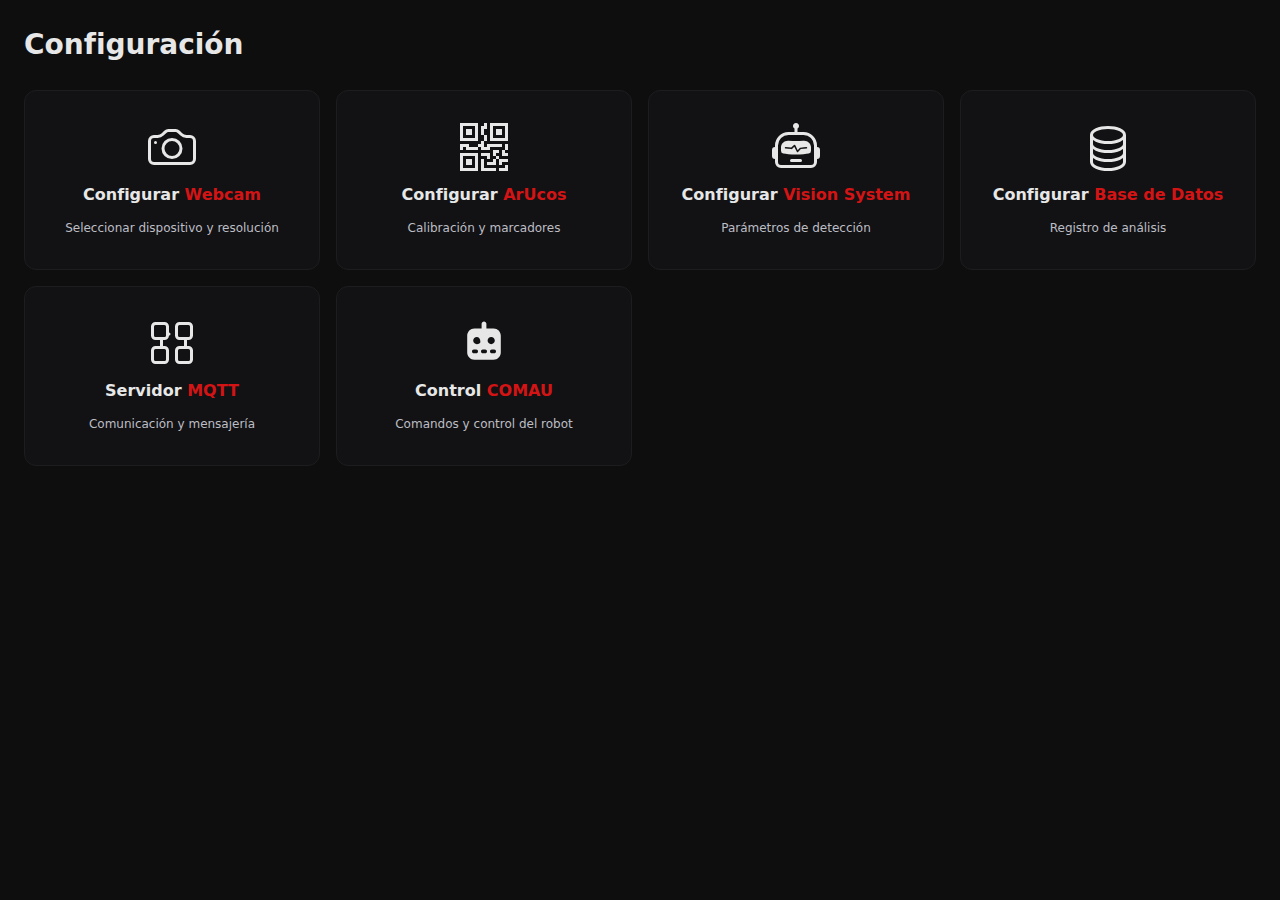
<file: templates/configuracion.html>
<!DOCTYPE html>
<html lang="es">
<head>
  <meta charset="UTF-8">
  <meta name="viewport" content="width=device-width, initial-scale=1.0">
  <title>Configuración</title>
  <link rel="stylesheet" href="/static/styles.css">
  <style>
    body {
      padding: 24px;
      background: var(--bg-primary);
    }
    
    .config-grid {
      display: grid;
      grid-template-columns: repeat(auto-fill, minmax(280px, 1fr));
      gap: var(--space-lg);
      margin-top: var(--space-xl);
    }
    
    .config-card {
      display: flex;
      flex-direction: column;
      align-items: center;
      justify-content: center;
      gap: var(--space-md);
      padding: 32px 24px;
      background: var(--surface);
      border: 1px solid var(--border);
      border-radius: var(--radius-lg);
      cursor: pointer;
      text-decoration: none;
      transition: all 0.2s ease;
    }
    
    .config-card:hover {
      background: var(--surface-hover);
      border-color: var(--border-light);
      box-shadow: 0 0 0 2px rgba(212, 20, 20, 0.2) inset;
      transform: translateY(-2px);
    }
    
    .config-card svg {
      width: 48px;
      height: 48px;
      color: var(--text-primary);
    }
    
    .config-card-title {
      font-size: var(--font-size-lg);
      font-weight: 600;
      color: var(--text-primary);
      text-align: center;
    }
    
    .config-card-subtitle {
      font-size: var(--font-size-sm);
      color: var(--text-secondary);
      text-align: center;
    }
  </style>
</head>
<body>
  <h1 style="color: var(--text-primary); margin-bottom: var(--space-lg);">Configuración</h1>
  
  <div class="config-grid">
    <!-- Configurar Webcam -->
    <a class="config-card" href="/templates/configWebCam.html">
      <svg xmlns="http://www.w3.org/2000/svg" viewBox="0 0 16 16" fill="currentColor">
        <path d="M15 12a1 1 0 0 1-1 1H2a1 1 0 0 1-1-1V6a1 1 0 0 1 1-1h1.172a3 3 0 0 0 2.12-.879l.83-.828A1 1 0 0 1 6.827 3h2.344a1 1 0 0 1 .707.293l.828.828A3 3 0 0 0 12.828 5H14a1 1 0 0 1 1 1zM2 4a2 2 0 0 0-2 2v6a2 2 0 0 0 2 2h12a2 2 0 0 0 2-2V6a2 2 0 0 0-2-2h-1.172a2 2 0 0 1-1.414-.586l-.828-.828A2 2 0 0 0 9.172 2H6.828a2 2 0 0 0-1.414.586l-.828.828A2 2 0 0 1 3.172 4z"/>
        <path d="M8 11a2.5 2.5 0 1 1 0-5 2.5 2.5 0 0 1 0 5m0 1a3.5 3.5 0 1 0 0-7 3.5 3.5 0 0 0 0 7M3 6.5a.5.5 0 1 1-1 0 .5.5 0 0 1 1 0"/>
      </svg>
      <div class="config-card-title">Configurar <span class="text-brand">Webcam</span></div>
      <div class="config-card-subtitle">Seleccionar dispositivo y resolución</div>
    </a>

    <!-- Configurar ArUcos -->
    <a class="config-card" href="/templates/arucos.html">
      <svg xmlns="http://www.w3.org/2000/svg" viewBox="0 0 16 16" fill="currentColor">
        <path d="M2 2h2v2H2z"/>
        <path d="M6 0v6H0V0zM5 1H1v4h4zM4 12H2v2h2z"/>
        <path d="M6 10v6H0v-6zm-5 1v4h4v-4zm11-9h2v2h-2z"/>
        <path d="M10 0v6h6V0zm5 1v4h-4V1zM8 1V0h1v2H8v2H7V1zm0 5V4h1v2zM6 8V7h1V6h1v2h1V7h5v1h-4v1H7V8zm0 0v1H2V8H1v1H0V7h3v1zm10 1h-1V7h1zm-1 0h-1v2h2v-1h-1zm-4 0h2v1h-1v1h-1zm2 3v-1h-1v1h-1v1H9v1h3v-2zm0 0h3v1h-2v1h-1zm-4-1v1h1v-2H7v1z"/>
        <path d="M7 12h1v3h4v1H7zm9 2v2h-3v-1h2v-1z"/>
      </svg>
      <div class="config-card-title">Configurar <span class="text-brand">ArUcos</span></div>
      <div class="config-card-subtitle">Calibración y marcadores</div>
    </a>

    <!-- Vision System -->
    <a class="config-card" href="/templates/visionSystem.html">
      <svg xmlns="http://www.w3.org/2000/svg" viewBox="0 0 16 16" fill="currentColor">
        <path d="M6 12.5a.5.5 0 0 1 .5-.5h3a.5.5 0 0 1 0 1h-3a.5.5 0 0 1-.5-.5M3 8.062C3 6.76 4.235 5.765 5.53 5.886a26.6 26.6 0 0 0 4.94 0C11.765 5.765 13 6.76 13 8.062v1.157a.93.93 0 0 1-.765.935c-.845.147-2.34.346-4.235.346s-3.39-.2-4.235-.346A.93.93 0 0 1 3 9.219zm4.542-.827a.25.25 0 0 0-.217.068l-.92.9a25 25 0 0 1-1.871-.183.25.25 0 0 0-.068.495c.55.076 1.232.149 2.02.193a.25.25 0 0 0 .189-.071l.754-.736.847 1.71a.25.25 0 0 0 .404.062l.932-.97a25 25 0 0 0 1.922-.188.25.25 0 0 0-.068-.495c-.538.074-1.207.145-1.98.189a.25.25 0 0 0-.166.076l-.754.785-.842-1.7a.25.25 0 0 0-.182-.135"/>
        <path d="M8.5 1.866a1 1 0 1 0-1 0V3h-2A4.5 4.5 0 0 0 1 7.5V8a1 1 0 0 0-1 1v2a1 1 0 0 0 1 1v1a2 2 0 0 0 2 2h10a2 2 0 0 0 2-2v-1a1 1 0 0 0 1-1V9a1 1 0 0 0-1-1v-.5A4.5 4.5 0 0 0 10.5 3h-2zM14 7.5V13a1 1 0 0 1-1 1H3a1 1 0 0 1-1-1V7.5A3.5 3.5 0 0 1 5.5 4h5A3.5 3.5 0 0 1 14 7.5"/>
      </svg>
      <div class="config-card-title">Configurar <span class="text-brand">Vision System</span></div>
      <div class="config-card-subtitle">Parámetros de detección</div>
    </a>

    <!-- Base de Datos -->
    <a class="config-card" href="/templates/database.html">
      <svg xmlns="http://www.w3.org/2000/svg" viewBox="0 0 16 16" fill="currentColor">
        <path d="M4.318 2.687C5.234 2.271 6.536 2 8 2s2.766.27 3.682.687C12.644 3.125 13 3.627 13 4c0 .374-.356.875-1.318 1.313C10.766 5.729 9.464 6 8 6s-2.766-.27-3.682-.687C3.356 4.875 3 4.373 3 4c0-.374.356-.875 1.318-1.313M13 5.698V7c0 .374-.356.875-1.318 1.313C10.766 8.729 9.464 9 8 9s-2.766-.27-3.682-.687C3.356 7.875 3 7.373 3 7V5.698c.271.202.58.378.904.525C4.978 6.711 6.427 7 8 7s3.022-.289 4.096-.777A5 5 0 0 0 13 5.698M14 4c0-1.007-.875-1.755-1.904-2.223C11.022 1.289 9.573 1 8 1s-3.022.289-4.096.777C2.875 2.245 2 2.993 2 4v9c0 1.007.875 1.755 1.904 2.223C4.978 15.71 6.427 16 8 16s3.022-.289 4.096-.777C13.125 14.755 14 14.007 14 13zm-1 4.698V10c0 .374-.356.875-1.318 1.313C10.766 11.729 9.464 12 8 12s-2.766-.27-3.682-.687C3.356 10.875 3 10.373 3 10V8.698c.271.202.58.378.904.525C4.978 9.71 6.427 10 8 10s3.022-.289 4.096-.777A5 5 0 0 0 13 8.698m0 3V13c0 .374-.356.875-1.318 1.313C10.766 14.729 9.464 15 8 15s-2.766-.27-3.682-.687C3.356 13.875 3 13.373 3 13v-1.302c.271.202.58.378.904.525C4.978 12.71 6.427 13 8 13s3.022-.289 4.096-.777c.324-.147.633-.323.904-.525"/>
      </svg>
      <div class="config-card-title">Configurar <span class="text-brand">Base de Datos</span></div>
      <div class="config-card-subtitle">Registro de análisis</div>
    </a>

        <!-- MQTT Server -->
        <a class="config-card" href="/templates/mqtt_server.html">
          <svg xmlns="http://www.w3.org/2000/svg" viewBox="0 0 16 16" fill="currentColor">
            <path d="M1 2.5A1.5 1.5 0 0 1 2.5 1h3A1.5 1.5 0 0 1 7 2.5v3A1.5 1.5 0 0 1 5.5 7h-3A1.5 1.5 0 0 1 1 5.5zM2.5 2a.5.5 0 0 0-.5.5v3a.5.5 0 0 0 .5.5h3a.5.5 0 0 0 .5-.5v-3a.5.5 0 0 0-.5-.5zm6.5.5A1.5 1.5 0 0 1 10.5 1h3A1.5 1.5 0 0 1 15 2.5v3A1.5 1.5 0 0 1 13.5 7h-3A1.5 1.5 0 0 1 9 5.5zm1.5-.5a.5.5 0 0 0-.5.5v3a.5.5 0 0 0 .5.5h3a.5.5 0 0 0 .5-.5v-3a.5.5 0 0 0-.5-.5zM1 10.5A1.5 1.5 0 0 1 2.5 9h3A1.5 1.5 0 0 1 7 10.5v3A1.5 1.5 0 0 1 5.5 15h-3A1.5 1.5 0 0 1 1 13.5zm1.5-.5a.5.5 0 0 0-.5.5v3a.5.5 0 0 0 .5.5h3a.5.5 0 0 0 .5-.5v-3a.5.5 0 0 0-.5-.5zm6.5.5A1.5 1.5 0 0 1 10.5 9h3a1.5 1.5 0 0 1 1.5 1.5v3a1.5 1.5 0 0 1-1.5 1.5h-3A1.5 1.5 0 0 1 9 13.5zm1.5-.5a.5.5 0 0 0-.5.5v3a.5.5 0 0 0 .5.5h3a.5.5 0 0 0 .5-.5v-3a.5.5 0 0 0-.5-.5z"/>
            <path d="M6 4.5H7a.5.5 0 0 1 0 1H6zM9 4.5h.5a.5.5 0 0 1 0 1H9zM4 7v2.5a.5.5 0 0 0 1 0V7zM12 7v2.5a.5.5 0 0 0 1 0V7z"/>
          </svg>
          <div class="config-card-title">Servidor <span class="text-brand">MQTT</span></div>
          <div class="config-card-subtitle">Comunicación y mensajería</div>
        </a>

        <!-- COMAU Control -->
        <a class="config-card" href="/templates/COMAU_Control.html">
          <svg xmlns="http://www.w3.org/2000/svg" viewBox="0 0 640 640" fill="currentColor">
            <path d="M352 64C352 46.3 337.7 32 320 32C302.3 32 288 46.3 288 64L288 128L192 128C139 128 96 171 96 224L96 448C96 501 139 544 192 544L448 544C501 544 544 501 544 448L544 224C544 171 501 128 448 128L352 128L352 64zM160 432C160 418.7 170.7 408 184 408L216 408C229.3 408 240 418.7 240 432C240 445.3 229.3 456 216 456L184 456C170.7 456 160 445.3 160 432zM280 432C280 418.7 290.7 408 304 408L336 408C349.3 408 360 418.7 360 432C360 445.3 349.3 456 336 456L304 456C290.7 456 280 445.3 280 432zM400 432C400 418.7 410.7 408 424 408L456 408C469.3 408 480 418.7 480 432C480 445.3 469.3 456 456 456L424 456C410.7 456 400 445.3 400 432zM224 240C250.5 240 272 261.5 272 305C272 314.5 250.5 336 224 336C197.5 336 176 314.5 176 288C176 261.5 197.5 240 224 240zM368 288C368 261.5 389.5 240 416 240C442.5 240 464 261.5 464 288C464 314.5 442.5 336 416 336C389.5 336 368 314.5 368 288z"/>
          </svg>
          <div class="config-card-title">Control <span class="text-brand">COMAU</span></div>
          <div class="config-card-subtitle">Comandos y control del robot</div>
        </a>
  </div>
</body>
</html>
</file>
<file: static/styles.css>
/* ============================================================
   COMAU-VISION - Sistema de Diseño Modular
   ============================================================ */

/* ============================================================
   VARIABLES CSS - Paleta de Colores y Espaciado
   ============================================================ */
:root {
  /* Colores de Fondo */
  --bg-primary: #0e0e0f;
  --bg-secondary: #121214;
  --bg-tertiary: #17171a;
  
  /* Colores de Superficie */
  --surface: #121214;
  --surface-hover: #1a1a1d;
  
  /* Bordes y Líneas */
  --border: #1d1d1f;
  --border-light: #26262b;
  
  /* Colores de Texto */
  --text-primary: #e7e7e7;
  --text-secondary: #bdbdc4;
  --text-muted: #9a9aa2;
  
  /* Color de Marca */
  --brand-red: #d41414;
  --brand-red-hover: #b01010;
  
  /* Colores de Botones */
  --btn-primary: #d41414;
  --btn-primary-hover: #b01010;
  --btn-secondary: #2a2a2f;
  --btn-secondary-hover: #3a3a3f;
  --btn-success: #28a745;
  --btn-success-hover: #218838;
  --btn-danger: #dc3545;
  --btn-danger-hover: #c82333;
  --btn-warning: #ffc107;
  --btn-warning-hover: #e0a800;
  
  /* Espaciado */
  --space-xs: 4px;
  --space-sm: 8px;
  --space-md: 12px;
  --space-lg: 16px;
  --space-xl: 24px;
  --space-2xl: 32px;
  
  /* Tipografía */
  --font-family: system-ui, "Segoe UI", Roboto, Arial, sans-serif;
  --font-size-xs: 11px;
  --font-size-sm: 12px;
  --font-size-base: 14px;
  --font-size-lg: 16px;
  --font-size-xl: 18px;
  --font-size-2xl: 20px;
  --font-size-3xl: 24px;
  
  /* Bordes Redondeados */
  --radius-sm: 6px;
  --radius-md: 8px;
  --radius-lg: 12px;
  
  /* Alturas Estándar */
  --header-height: 64px;
  --input-height: 38px;
  --button-height: 40px;
  --button-height-sm: 32px;
  
  /* Sombras */
  --shadow-sm: 0 2px 4px rgba(0, 0, 0, 0.1);
  --shadow-md: 0 4px 8px rgba(0, 0, 0, 0.15);
  --shadow-lg: 0 8px 16px rgba(0, 0, 0, 0.2);
}

/* ============================================================
   RESET Y BASE
   ============================================================ */
*, *::before, *::after {
  box-sizing: border-box;
  margin: 0;
  padding: 0;
}

html, body {
  height: 100%;
  overflow: hidden;
  font-family: var(--font-family);
  font-size: var(--font-size-base);
  color: var(--text-primary);
  background: var(--bg-primary);
  line-height: 1.5;
}

/* ============================================================
   HEADER / TOPBAR
   ============================================================ */
.topbar {
  position: relative;
  height: var(--header-height);
  background: #000;
  border-bottom: 1px solid var(--border);
  display: flex;
  align-items: center;
  justify-content: space-between;
  padding: 0 var(--space-lg);
  flex-shrink: 0;
}

.topbar::after {
  content: '';
  position: absolute;
  left: 0;
  right: 0;
  bottom: -3px;
  height: 3px;
  background: var(--brand-red);
}

.topbar-brand {
  display: flex;
  align-items: center;
  gap: var(--space-md);
}

.topbar-logo {
  height: 36px;
  width: auto;
  object-fit: contain;
}

.topbar-title {
  font-size: var(--font-size-xl);
  font-weight: 600;
  color: var(--text-primary);
  letter-spacing: 0.3px;
}

.topbar-center {
  position: absolute;
  left: 50%;
  transform: translateX(-50%);
  display: flex;
  align-items: center;
  gap: var(--space-xl);
}

.topbar-actions {
  display: flex;
  align-items: center;
  gap: var(--space-sm);
}

/* ============================================================
   LAYOUT PRINCIPAL - SPLIT VIEW
   ============================================================ */
.main-container {
  height: calc(100vh - var(--header-height));
  display: grid;
  grid-template-columns: 1fr 1fr;
  background: var(--bg-primary);
  overflow: hidden;
}

.panel {
  min-width: 0;
  background: var(--surface);
  border-top: 1px solid var(--border);
  overflow: hidden;
}

.panel-left {
  border-right: 2px solid var(--brand-red);
}

.panel-frame {
  width: 100%;
  height: 100%;
  border: 0;
  display: block;
  background: var(--surface);
}

/* ============================================================
   SISTEMA DE BOTONES
   ============================================================ */
.btn {
  display: inline-flex;
  align-items: center;
  justify-content: center;
  gap: var(--space-sm);
  padding: 10px 20px;
  border: 1px solid transparent;
  border-radius: var(--radius-md);
  font-size: var(--font-size-base);
  font-weight: 500;
  font-family: var(--font-family);
  text-decoration: none;
  cursor: pointer;
  transition: all 0.2s ease;
  background: var(--btn-secondary);
  color: var(--text-primary);
  min-height: var(--button-height);
  white-space: nowrap;
  user-select: none;
}

.btn:hover {
  transform: translateY(-1px);
  box-shadow: var(--shadow-md);
}

.btn:active {
  transform: translateY(0);
}

.btn:disabled {
  opacity: 0.5;
  cursor: not-allowed;
  transform: none;
}

/* Variantes de Color */
.btn-primary {
  background: var(--btn-primary);
  border-color: var(--btn-primary);
  color: white;
}

.btn-primary:hover {
  background: var(--btn-primary-hover);
  border-color: var(--btn-primary-hover);
}

.btn-secondary {
  background: var(--btn-secondary);
  border-color: var(--btn-secondary);
  color: var(--text-primary);
}

.btn-secondary:hover {
  background: var(--btn-secondary-hover);
  border-color: var(--btn-secondary-hover);
}

.btn-success {
  background: var(--btn-success);
  border-color: var(--btn-success);
  color: white;
}

.btn-success:hover {
  background: var(--btn-success-hover);
  border-color: var(--btn-success-hover);
}

.btn-danger {
  background: var(--btn-danger);
  border-color: var(--btn-danger);
  color: white;
}

.btn-danger:hover {
  background: var(--btn-danger-hover);
  border-color: var(--btn-danger-hover);
}

.btn-warning {
  background: var(--btn-warning);
  border-color: var(--btn-warning);
  color: #212529;
}

.btn-warning:hover {
  background: var(--btn-warning-hover);
  border-color: var(--btn-warning-hover);
}

/* Variantes de Tamaño */
.btn-sm {
  padding: 6px 12px;
  font-size: var(--font-size-sm);
  min-height: var(--button-height-sm);
  gap: 4px;
}

.btn-lg {
  padding: 14px 28px;
  font-size: var(--font-size-lg);
  min-height: 48px;
}

/* Botón Transparente */
.btn-transparent {
  background: transparent;
  border: none;
  padding: var(--space-sm);
  min-height: auto;
}

.btn-transparent:hover {
  background: var(--surface-hover);
}

/* Iconos en Botones */
.btn svg {
  width: 18px;
  height: 18px;
  flex-shrink: 0;
}

.btn-sm svg {
  width: 14px;
  height: 14px;
}

/* ============================================================
   CARDS Y CONTENEDORES
   ============================================================ */
.card {
  background: var(--surface);
  border: 1px solid var(--border);
  border-radius: var(--radius-lg);
  padding: var(--space-lg);
}

.card-header {
  font-size: var(--font-size-lg);
  font-weight: 600;
  margin-bottom: var(--space-md);
  color: var(--text-primary);
}

/* ============================================================
   INPUTS Y FORMULARIOS
   ============================================================ */
input[type="text"],
input[type="number"],
input[type="email"],
input[type="password"],
select,
textarea {
  width: 100%;
  padding: var(--space-sm) var(--space-md);
  background: var(--bg-tertiary);
  border: 1px solid var(--border);
  border-radius: var(--radius-sm);
  color: var(--text-primary);
  font-family: var(--font-family);
  font-size: var(--font-size-base);
  height: var(--input-height);
  transition: border-color 0.2s ease;
}

input:focus,
select:focus,
textarea:focus {
  outline: none;
  border-color: var(--brand-red);
  box-shadow: 0 0 0 2px rgba(212, 20, 20, 0.2);
}

label {
  display: block;
  margin-bottom: var(--space-xs);
  font-size: var(--font-size-sm);
  font-weight: 500;
  color: var(--text-secondary);
}

/* ============================================================
   UTILIDADES
   ============================================================ */
.text-primary { color: var(--text-primary); }
.text-secondary { color: var(--text-secondary); }
.text-muted { color: var(--text-muted); }
.text-brand { color: var(--brand-red); }
.text-success { color: var(--btn-success); }
.text-danger { color: var(--btn-danger); }
.text-warning { color: var(--btn-warning); }

.font-sm { font-size: var(--font-size-sm); }
.font-base { font-size: var(--font-size-base); }
.font-lg { font-size: var(--font-size-lg); }
.font-xl { font-size: var(--font-size-xl); }

.font-medium { font-weight: 500; }
.font-semibold { font-weight: 600; }
.font-bold { font-weight: 700; }

.flex { display: flex; }
.flex-col { flex-direction: column; }
.items-center { align-items: center; }
.justify-center { justify-content: center; }
.justify-between { justify-content: space-between; }
.gap-xs { gap: var(--space-xs); }
.gap-sm { gap: var(--space-sm); }
.gap-md { gap: var(--space-md); }
.gap-lg { gap: var(--space-lg); }
.gap-xl { gap: var(--space-xl); }

.p-xs { padding: var(--space-xs); }
.p-sm { padding: var(--space-sm); }
.p-md { padding: var(--space-md); }
.p-lg { padding: var(--space-lg); }
.p-xl { padding: var(--space-xl); }

.m-xs { margin: var(--space-xs); }
.m-sm { margin: var(--space-sm); }
.m-md { margin: var(--space-md); }
.m-lg { margin: var(--space-lg); }
.m-xl { margin: var(--space-xl); }

/* ============================================================
   RESPONSIVE
   ============================================================ */
@media (max-width: 900px) {
  .main-container {
    grid-template-columns: 1fr;
  }
  
  .panel-left {
    border-right: none;
    border-bottom: 2px solid var(--brand-red);
  }
}
</file>
